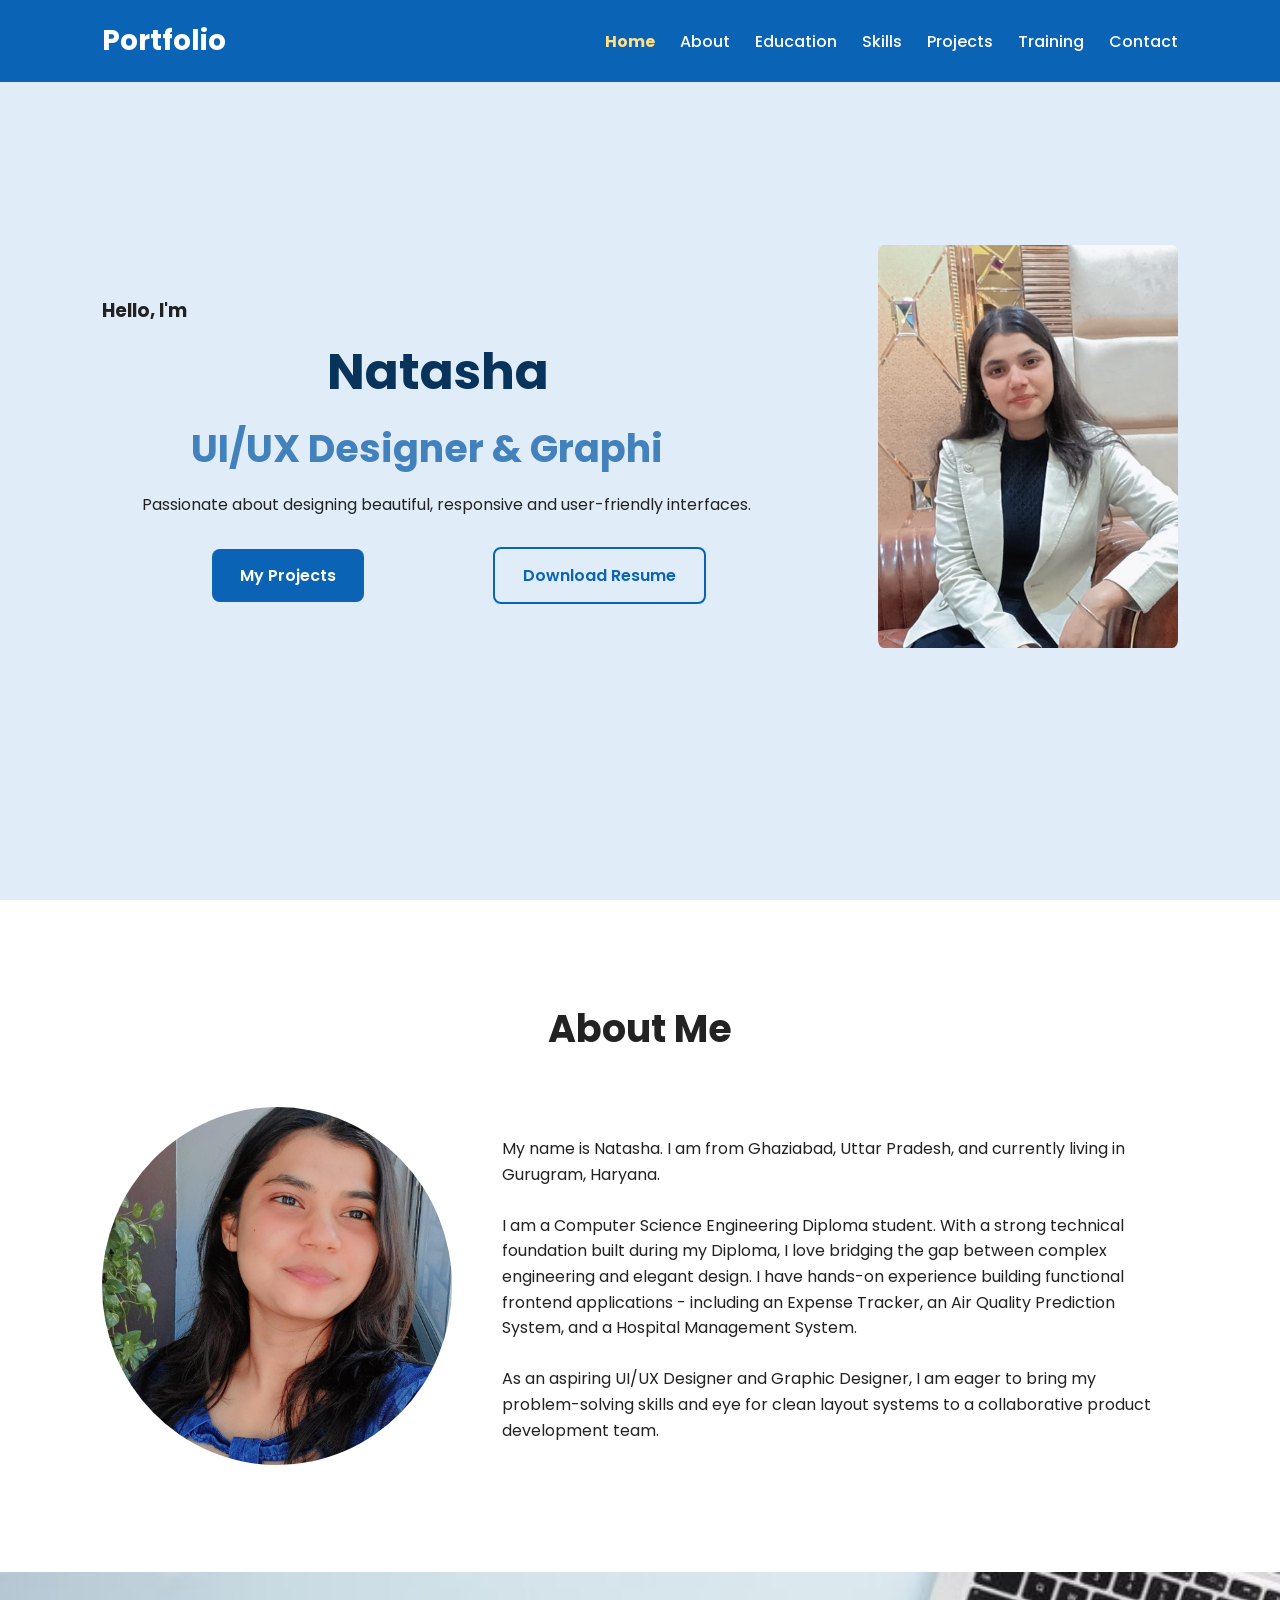
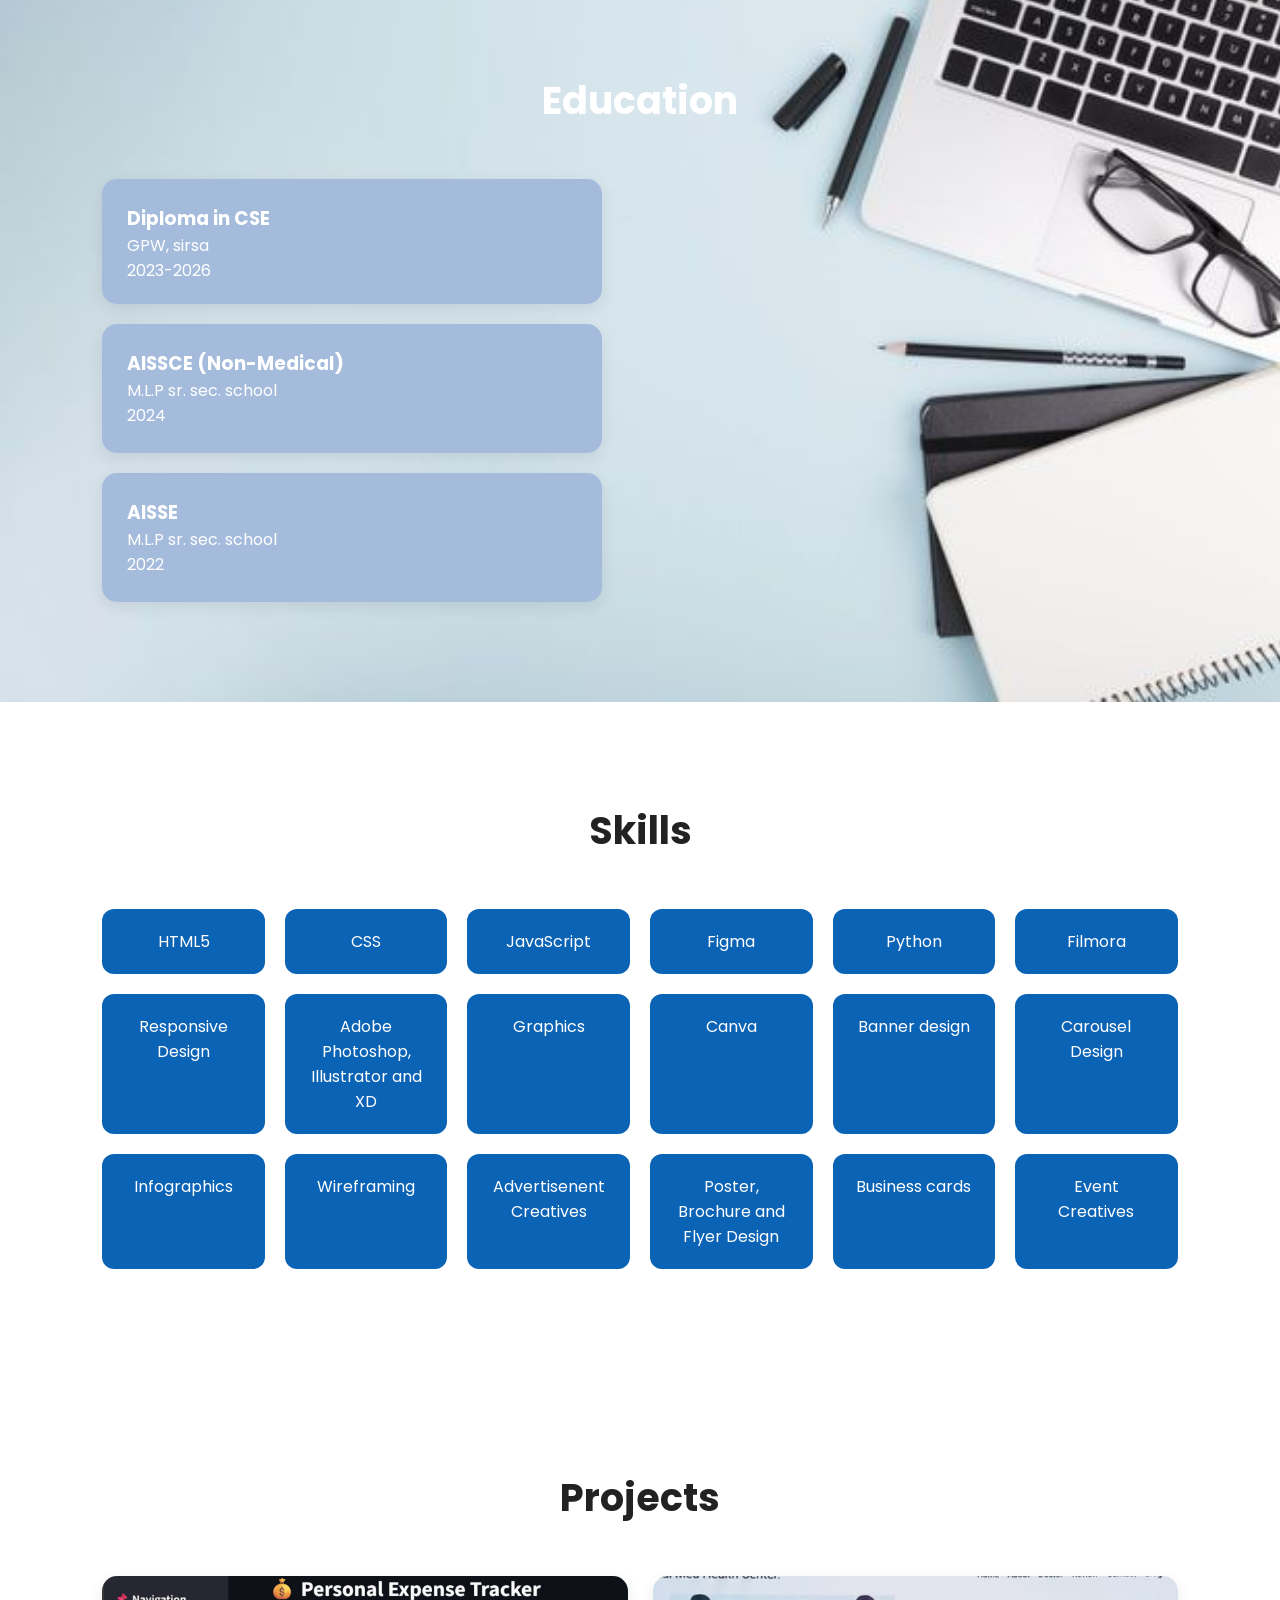
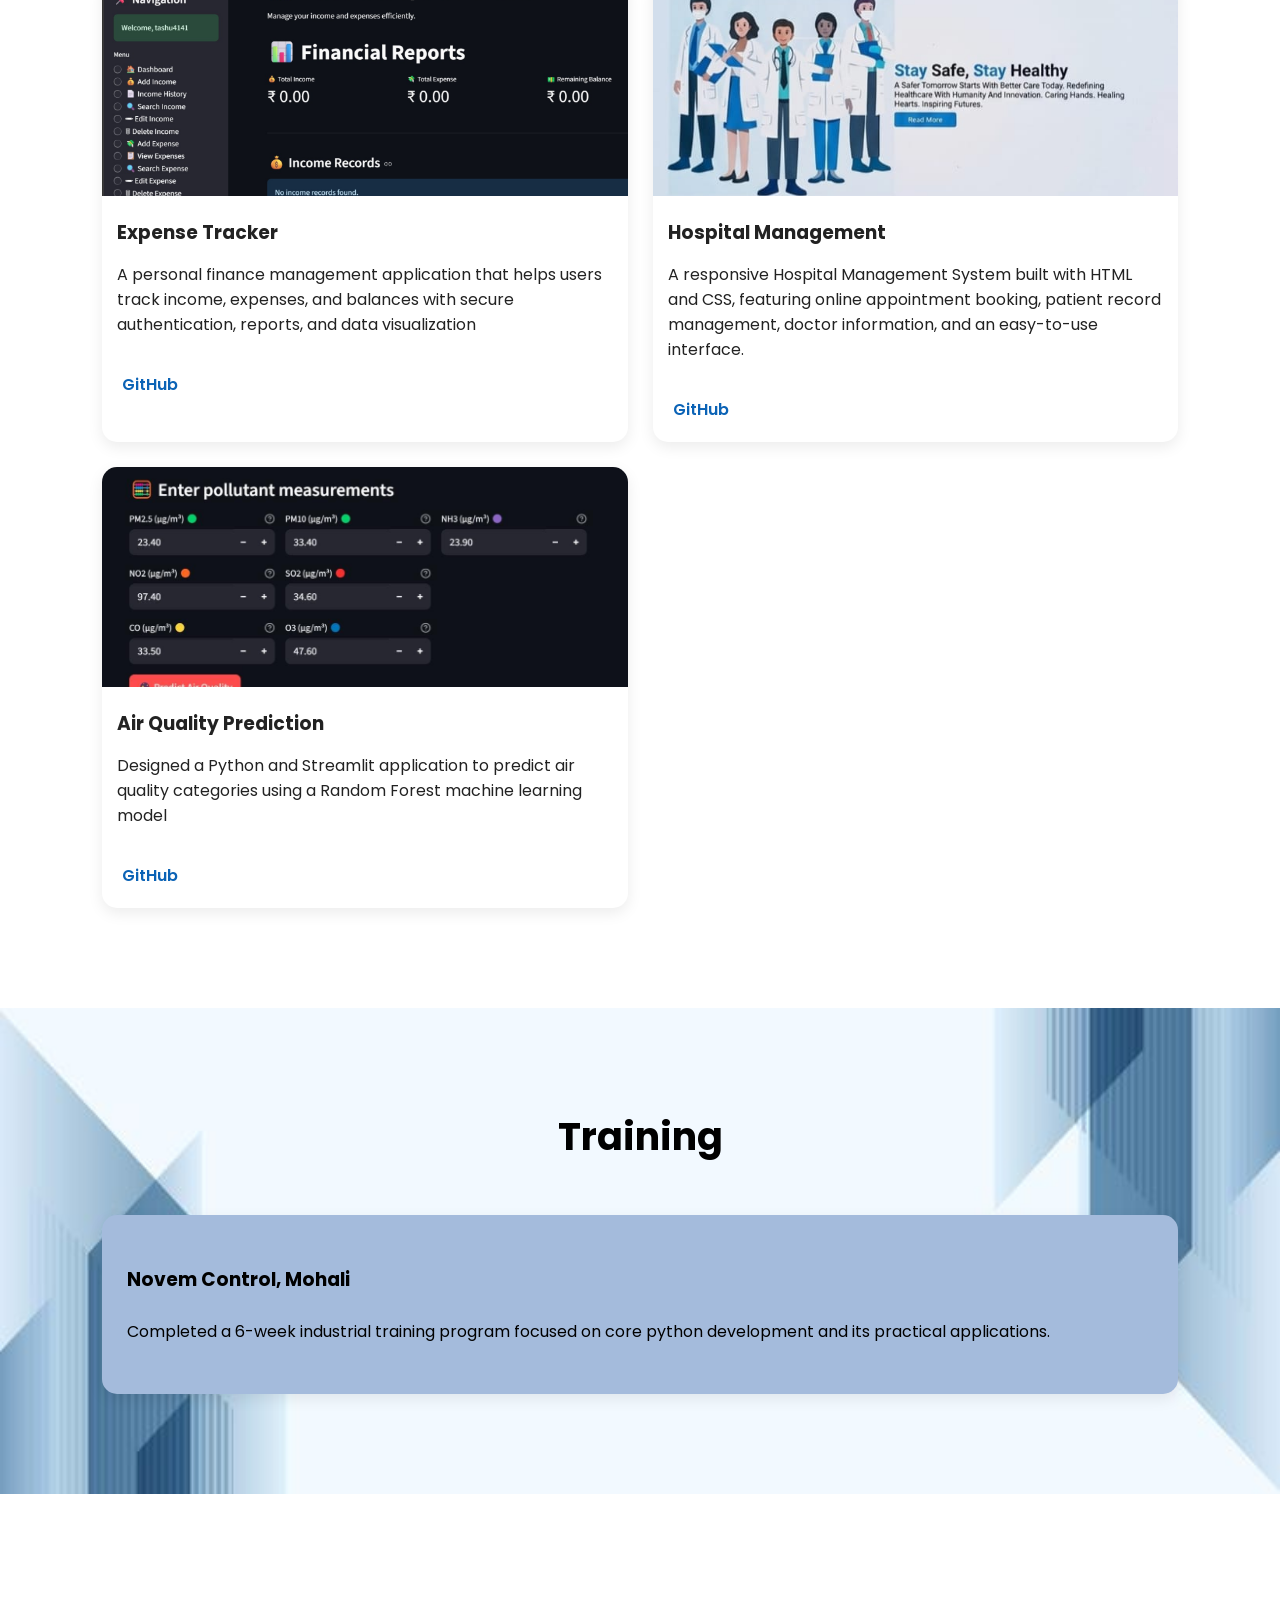
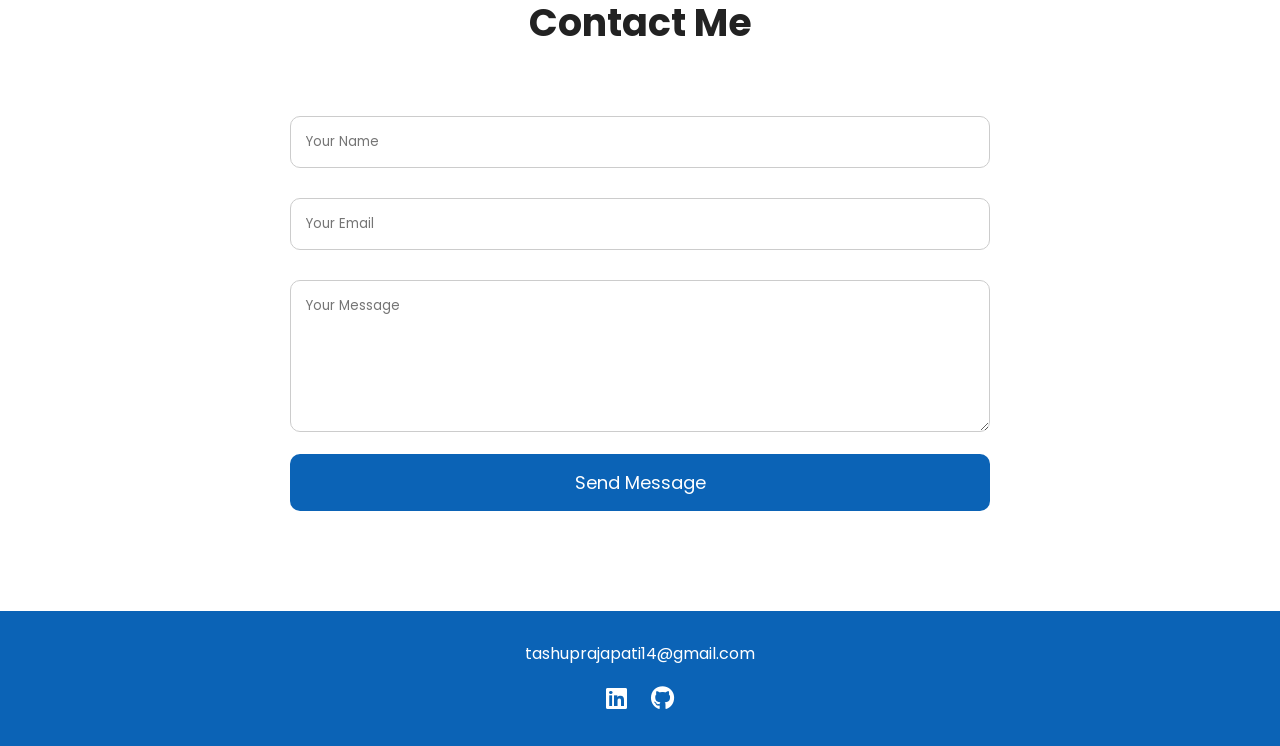
<file: index.html>
<!DOCTYPE html>
<html lang="en">
<head>
    <meta charset="UTF-8">
    <meta name="viewport" content="width=device-width, initial-scale=1.0">
    <title>Natasha | Portfolio</title>

    <link rel="stylesheet" href="style.css">

    <link href="https://fonts.googleapis.com/css2?family=Poppins:wght@300;400;500;600;700&display=swap" rel="stylesheet">

    <link rel="stylesheet"
    href="https://cdnjs.cloudflare.com/ajax/libs/font-awesome/6.6.0/css/all.min.css">
</head>

<body>

<nav>
    <div class="logo">Portfolio</div>

    <ul>
        <li><a href="#home">Home</a></li>
        <li><a href="#about">About</a></li>
        <li><a href="#education">Education</a></li>
        <li><a href="#skills">Skills</a></li>
        <li><a href="#projects">Projects</a></li>
        <li><a href="#training">Training</a></li>
        <li><a href="#contact">Contact</a></li>
    </ul>
</nav>

<section id="home" class="hero">

<div class="hero-left">

<h3>Hello, I'm</h3>

<h1>Natasha</h1>

<h2>UI/UX Designer & Graphic Designer</h2>

<p>
Passionate about designing beautiful, responsive and user-friendly interfaces.
</p>

<div class="buttons">

<a href="#projects" class="btn">My Projects</a>

<a href="resume/resume (2).pdf" download class="btn2">
Download Resume
</a>

</div>

</div>

<div class="hero-right">

<img src="images/profile.jpeg">

</div>

</section>

<section id="about">

<h2>About Me</h2>

<div class="about-container">

<div class="about-img">

<img src="images/main.jpeg">

</div>

<div class="about-text">

<p>
My name is Natasha. I am from Ghaziabad, Uttar Pradesh, and currently living in Gurugram, Haryana.<br>

<br>
I am a Computer Science Engineering Diploma student. With a strong technical foundation built during 
my Diploma, I love bridging the gap between complex engineering and elegant design. I have hands-on
experience building functional frontend applications - including an Expense Tracker, an Air Quality Prediction
System, and a Hospital Management System.  <br>

<br>
As an aspiring UI/UX Designer and Graphic Designer, I am eager to bring my problem-solving skills and eye
for clean layout systems to a collaborative product development team.
<br>
</p>

</div>

</div>

</section>

<section id="education">

<h2>Education</h2>

<div class="timeline">

<div class="card">
<h3>Diploma in CSE</h3>
<p>GPW, sirsa</p>
<p>2023-2026</p>
</div>

<div class="card">
<h3>AISSCE (Non-Medical)</h3>
<p>M.L.P sr. sec. school</p>
<p>2024</p>
</div>

<div class="card">
<h3>AISSE </h3>
<p>M.L.P sr. sec. school</p>  
<p>2022</p>
</div>

</div>

</section>

<section id="skills">

<h2>Skills</h2>

<div class="skill-grid">

<div class="skill">HTML5</div>
<div class="skill">CSS</div>
<div class="skill">JavaScript</div>
<div class="skill">Figma</div>
<div class="skill">Python</div>
<div class="skill">Filmora</div>
<div class="skill">Responsive Design</div>
<div class="skill">Adobe Photoshop, Illustrator and XD </div>
<div class="skill">Graphics</div>
<div class="skill">Canva</div>
<div class="skill">Banner design</div>
<div class="skill">Carousel Design</div>
<div class="skill">Infographics</div>
<div class="skill">Wireframing</div>
<div class="skill">Advertisenent Creatives</div>
<div class="skill">Poster, Brochure and Flyer Design</div>
<div class="skill">Business cards</div>
<div class="skill"> Event Creatives</div>

</div>

</section>

<section id="projects">

<h2>Projects</h2>

<div class="project-grid">

<div class="project">

<img src="images/project1.jpeg">

<h3>Expense Tracker</h3>

<p>A personal finance management application that helps users track income, 
    expenses, and balances with secure authentication, reports, and data visualization</p>

<a href="https://github.com/Tashu-41/ExpenseTracker">GitHub</a>

</div>

<div class="project">

<img src="images/project2.jpeg">

<h3>Hospital Management</h3>

<p>A responsive Hospital Management System built with HTML and CSS, featuring online 
appointment booking, patient record management, doctor information, and an easy-to-use interface.</p>

<a href="#">GitHub</a>

</div>

<div class="project">

<img src="images/project3.jpeg">

<h3>Air Quality Prediction</h3>

<p>Designed a Python and Streamlit application to predict air quality categories using a Random 
 Forest machine learning model</p>

<a href="#">GitHub</a>

</div>

</div>

</section>

<section id="training">

<h2>Training</h2>

<div class="card">
<br>
<h3>Novem Control, Mohali</h3>
<br>
<p>Completed a 6-week industrial training program focused on core python development and its practical 
    applications. 
<br>
<br>
</p>

</div>

</section>

<section id="contact">

<h2>Contact Me</h2>

<form action="https://formsubmit.co/tashuprajapati14@gmail.com"method="POST">

<input type="text" name="name" placeholder="Your Name" required>

<input type="email" name="email" placeholder="Your Email" required>

<textarea name="message" rows="6" placeholder="Your Message" required></textarea>

<!--Prevent spam-->
<input type="hidden" name="_captcha" value="false">

<!--Redirect after submission-->
<input type="hidden" name="_next" value="thankyou.html">

<button type="submit">Send Message</button>

</form>

</section>

<footer>

<p>tashuprajapati14@gmail.com</p>

<div class="icons">

<a href="https://www.linkedin.com/in/natasha-daturiya-513ba1414"target="_blank"><i class="fab fa-linkedin"></i></a>

<a href="https://github.com/Tashu-41"target="_blank"><i class="fab fa-github"></i></a>

</div>

</footer>

<script src="script.js"></script>

</body>
</html>
</file>
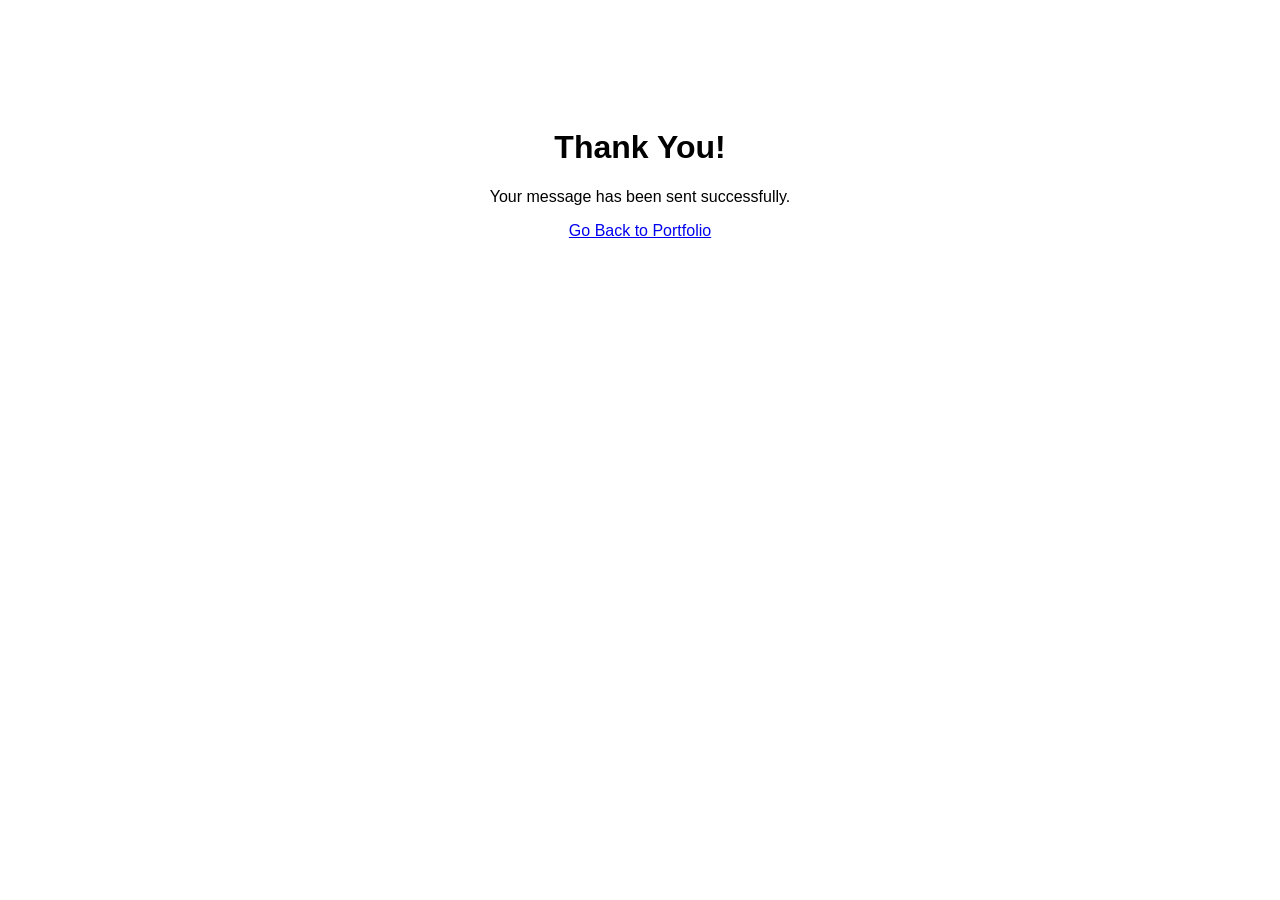
<file: thankyou.html>
<!DOCTYPE html>
<html>
<head>
    <title>Thank You</title>
</head>
<body style="font-family:Arial;text-align:center;padding-top:100px;">
    <h1>Thank You!</h1>
    <p>Your message has been sent successfully.</p>
    <a href="index.html">Go Back to Portfolio</a>
</body>
</html
</file>
<file: style.css>
*{
    margin:0;
    padding:0;
    box-sizing:border-box;
    scroll-behavior:smooth;
    font-family:'Poppins',sans-serif;
}

body{
    background:white;
    color:#222;
}

nav{
    position:fixed;
    top:0;
    width:100%;
    display:flex;
    justify-content:space-between;
    align-items:center;
    padding:20px 8%;
    background:#0b63b6;
    z-index:1000;
}

.logo{
    color:white;
    font-size:28px;
    font-weight:700;
}

nav ul{
    display:flex;
    list-style:none;
}

nav ul li{
    margin-left:25px;
}

nav ul li a{
    color:white;
    text-decoration:none;
    font-weight:500;
    transition:.3s;
}

nav ul li a:hover{
    color:#ffe08a;
}

section{
    padding:100px 8%;
}

.hero{
    min-height:100vh;
    display:flex;
    justify-content:space-between;
    align-items:center;
    gap:50px;
    background-color: #e0edf9;
}

.hero-left h1{
    font-size:50px;
    margin:10px 0;
    margin-left: 225px;
    color: #08335b;
}

.hero-left h2{
    color:#4281bc;
    margin-bottom:15px;
    align-items: left;
}

.hero-left p{
    max-width:650px;
    line-height:1.6;
    margin-bottom:30px;
    margin-left: 40px;
}

.hero-right img{
    width: 300px;
    border-radius:2%;
    border:0px solid #f2f3f4;
    box-shadow: 10px color(rgb(91, 87, 87));
}

.btn,.btn2{
    display:inline-block;
    padding:14px 28px;
    border-radius:8px;
    text-decoration:none;
    font-weight:600;
    transition:.3s;
    margin-left: 110px;
}

.btn{
    background:#0b63b6;
    color:white;
    margin-right:15px;
}

.btn:hover{
    background:#084b88;
}

.btn2{
    border:2px solid #0b63b6;
    color:#0b63b6;
}

.btn2:hover{
    background:#0b63b6;
    color:white;
}

h2{
    text-align:center;
    font-size:38px;
    margin-bottom:50px;
}

.about-container{
    display:flex;
    align-items:center;
    gap:50px;
    margin-top: 50px;
}

.about-img img{
    width: 350px;
    border-radius:100%;
    border: whitesmoke;
    margin-top: 0px;
    margin: bottom 50px; ;
}

.about p{
    margin-top: 20px;
}

.about-text{
    line-height:1.6;
}

.timeline{
    display:grid;
    grid-template-rows:repeat(auto-fit,minmax(125px,0fr));
    gap:20px;
    max-width:500px;
}

.card{
    background:rgb(164, 187, 220);
    padding:25px;
    border-radius:15px;
    box-shadow:0 5px 15px rgba(0,0,0,.08);
}

.skill-grid{
    display:grid;
    grid-template-columns:repeat(auto-fit,minmax(150px,1fr));
    gap:20px;
}

.skill{
    background:#0b63b6;
    color:white;
    text-align:center;
    padding:20px;
    border-radius:12px;
    transition:.3s;
}

.skill:hover{
    transform:translateY(-8px);
}

.project-grid{
    display:grid;
    grid-template-columns:repeat(auto-fit,minmax(350px,1fr));
    gap:25px;
}

.project{
    background:white;
    border-radius:15px;
    overflow:hidden;
    box-shadow:0 5px 15px rgba(0,0,0,.08);
    transition:.3s;
}

.project:hover{
    transform:translateY(-8px);
}

.project img{
    width:100%;
    height:220px;
    object-fit:cover;
}

.project h3{
    padding:15px;
}

.project p{
    padding:0 15px 15px;
}

.project a{
    display:inline-block;
    margin:20px;
    color:#0b63b6;
    font-weight:600;
    text-decoration:none;
}

form{
    max-width:700px;
    margin:auto;
}

form input,
form textarea{
    width:100%;
    padding:15px;
    margin:15px 0;
    border:1px solid #ccc;
    border-radius:10px;
}

form button{
    width:100%;
    padding:15px;
    border:none;
    background:#0b63b6;
    color:white;
    font-size:18px;
    border-radius:10px;
    cursor:pointer;
}

footer{
    background:#0b63b6;
    color:white;
    text-align:center;
    padding:30px;
}

.icons{
    margin-top:15px;
}

.icons a{
    color:white;
    margin:0 10px;
    font-size:24px;
}

/* Animation Classes */

.hidden{
    opacity:0;
    transform:translateY(60px);
    transition:all .8s ease;
}

.show{
    opacity:1;
    transform:translate(0);
}

nav ul li a.active{
    color:#ffe08a;
    font-weight:700;
}

@media(max-width: Auto){

.hero{
    flex-direction:column-reverse;
    text-align:center;
}

.about-container{
    flex-direction:column;
}

.hero-left h1{
    font-size:40px;
}

.hero-right img{
    width:250px;
}

nav{
    flex-direction:column;
}

nav ul{
    flex-wrap:wrap;
    justify-content:center;
    margin-top:15px;
}

}
#education{
    background-image: url("images/education bg.jpg");
    background-size: cover;
    background-position: center;
    background-repeat: no-repeat;
    color: white; 
}

#training{
    background-image:url("images/training.jpg");
    background-position:center;
    background-size:cover;
    background-repeat: no-repeat;
    color: black;
}
</file>
